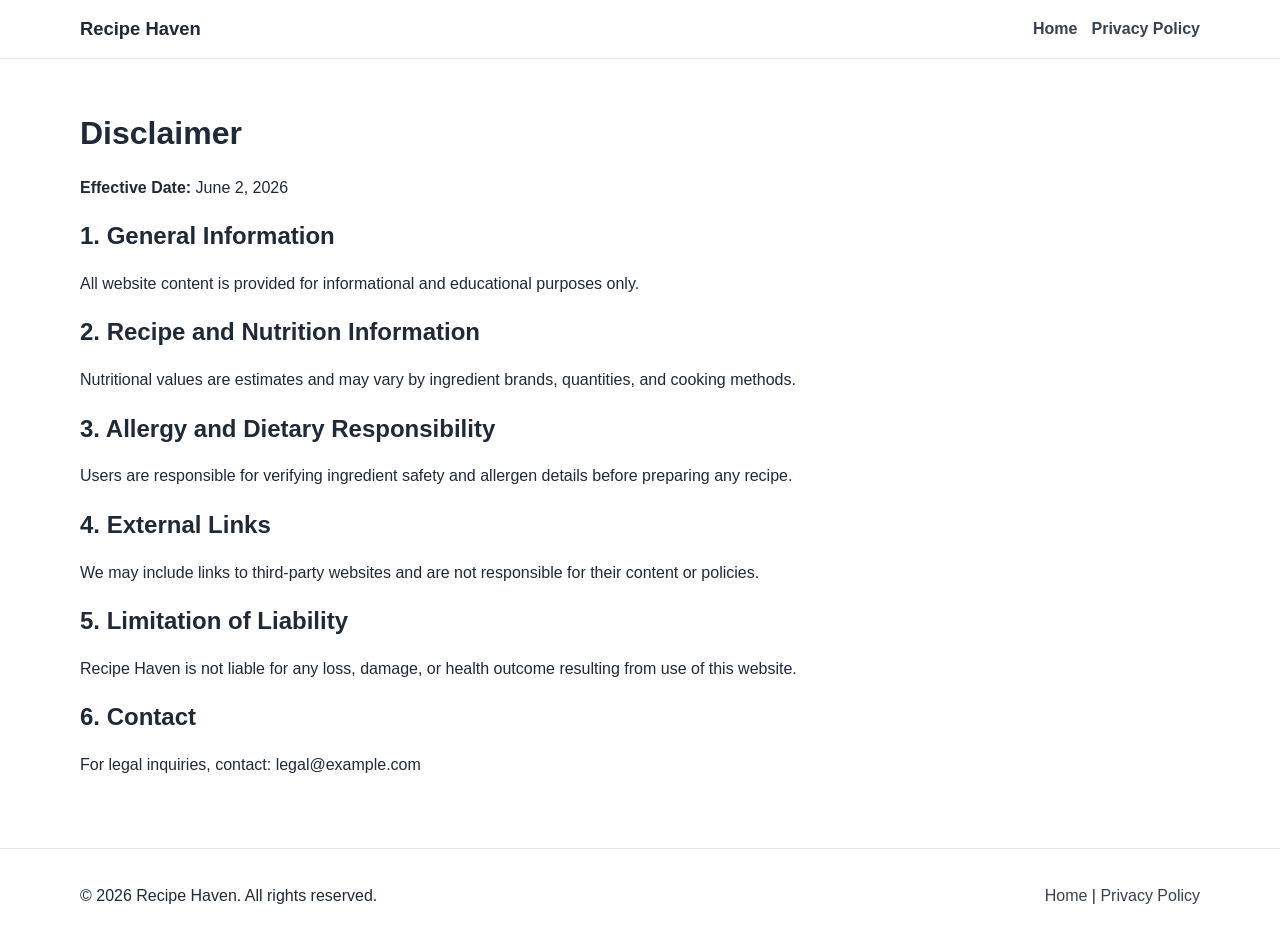
<file: public/disclaimer.html>
<!DOCTYPE html>
<html lang="en">
<head>
  <meta charset="UTF-8" />
  <meta name="viewport" content="width=device-width, initial-scale=1.0" />
  <title>Disclaimer | Recipe Haven</title>
  <meta name="description" content="Read Recipe Haven disclaimer regarding recipe information, nutrition estimates, and external links." />
  <meta name="robots" content="index, follow" />
  <link rel="canonical" href="https://www.example.com/disclaimer.html" />
  <link rel="stylesheet" href="style.css" />
</head>
<body>
  <header class="site-header">
    <div class="container nav-wrap">
      <a href="index.html" class="logo">Recipe Haven</a>
      <nav>
        <ul class="nav-links">
          <li><a href="index.html">Home</a></li>
          <li><a href="privacy-policy.html">Privacy Policy</a></li>
        </ul>
      </nav>
    </div>
  </header>

  <main class="section">
    <div class="container legal">
      <h1>Disclaimer</h1>
      <p><strong>Effective Date:</strong> June 2, 2026</p>

      <h2>1. General Information</h2>
      <p>All website content is provided for informational and educational purposes only.</p>

      <h2>2. Recipe and Nutrition Information</h2>
      <p>Nutritional values are estimates and may vary by ingredient brands, quantities, and cooking methods.</p>

      <h2>3. Allergy and Dietary Responsibility</h2>
      <p>Users are responsible for verifying ingredient safety and allergen details before preparing any recipe.</p>

      <h2>4. External Links</h2>
      <p>We may include links to third-party websites and are not responsible for their content or policies.</p>

      <h2>5. Limitation of Liability</h2>
      <p>Recipe Haven is not liable for any loss, damage, or health outcome resulting from use of this website.</p>

      <h2>6. Contact</h2>
      <p>For legal inquiries, contact: legal@example.com</p>
    </div>
  </main>

  <footer class="site-footer">
    <div class="container footer-wrap">
      <p>© <span id="year"></span> Recipe Haven. All rights reserved.</p>
      <div>
        <a href="index.html">Home</a> |
        <a href="privacy-policy.html">Privacy Policy</a>
      </div>
    </div>
  </footer>
  <script src="script.js"></script>
</body>
</html>
</file>
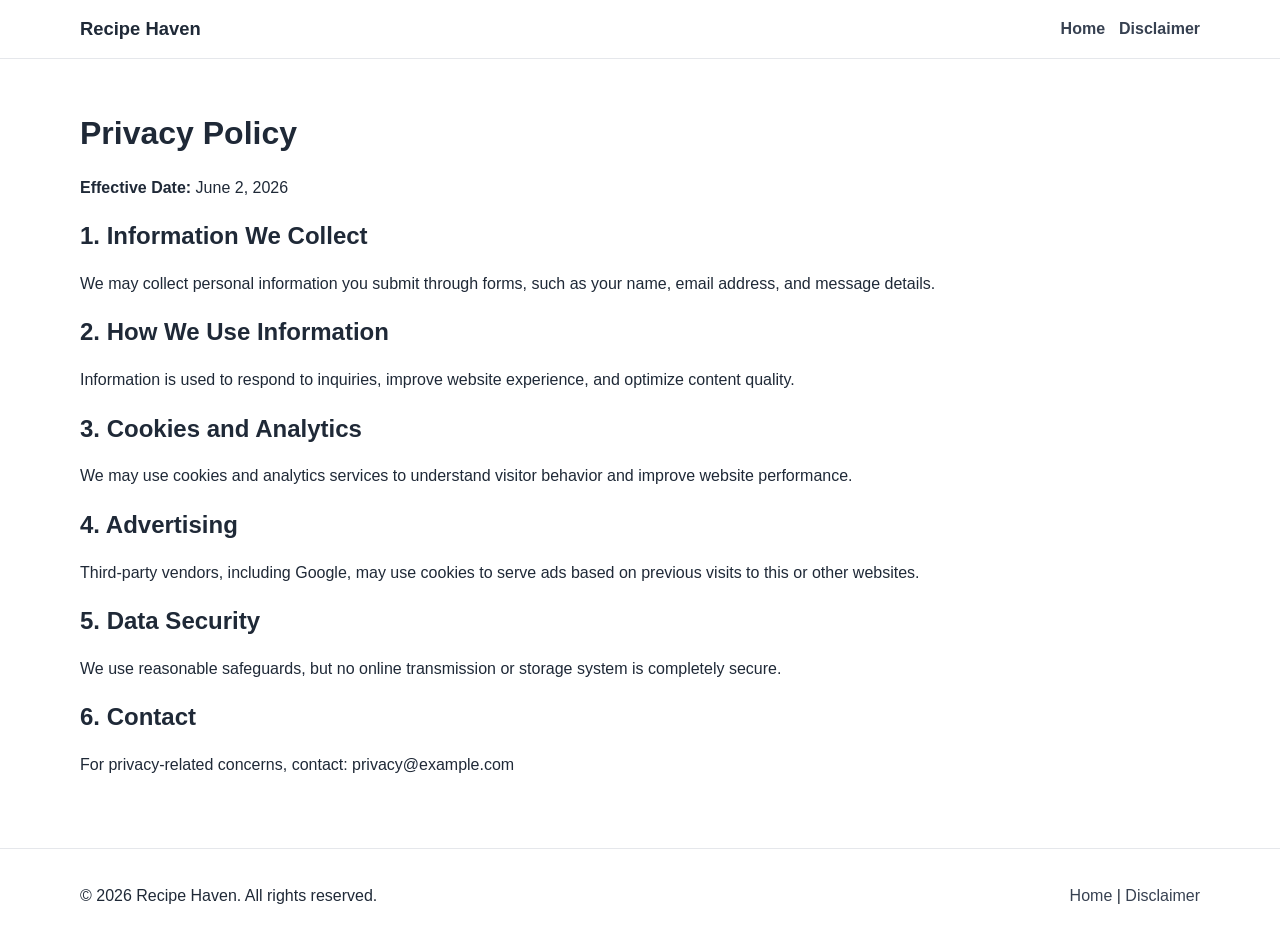
<file: public/privacy-policy.html>
<!DOCTYPE html>
<html lang="en">
<head>
  <meta charset="UTF-8" />
  <meta name="viewport" content="width=device-width, initial-scale=1.0" />
  <title>Privacy Policy | Recipe Haven</title>
  <meta name="description" content="Read Recipe Haven privacy policy regarding cookies, analytics, data handling, and advertising practices." />
  <meta name="robots" content="index, follow" />
  <link rel="canonical" href="https://www.example.com/privacy-policy.html" />
  <link rel="stylesheet" href="style.css" />
</head>
<body>
  <header class="site-header">
    <div class="container nav-wrap">
      <a href="index.html" class="logo">Recipe Haven</a>
      <nav>
        <ul class="nav-links">
          <li><a href="index.html">Home</a></li>
          <li><a href="disclaimer.html">Disclaimer</a></li>
        </ul>
      </nav>
    </div>
  </header>

  <main class="section">
    <div class="container legal">
      <h1>Privacy Policy</h1>
      <p><strong>Effective Date:</strong> June 2, 2026</p>

      <h2>1. Information We Collect</h2>
      <p>We may collect personal information you submit through forms, such as your name, email address, and message details.</p>

      <h2>2. How We Use Information</h2>
      <p>Information is used to respond to inquiries, improve website experience, and optimize content quality.</p>

      <h2>3. Cookies and Analytics</h2>
      <p>We may use cookies and analytics services to understand visitor behavior and improve website performance.</p>

      <h2>4. Advertising</h2>
      <p>Third-party vendors, including Google, may use cookies to serve ads based on previous visits to this or other websites.</p>

      <h2>5. Data Security</h2>
      <p>We use reasonable safeguards, but no online transmission or storage system is completely secure.</p>

      <h2>6. Contact</h2>
      <p>For privacy-related concerns, contact: privacy@example.com</p>
    </div>
  </main>

  <footer class="site-footer">
    <div class="container footer-wrap">
      <p>© <span id="year"></span> Recipe Haven. All rights reserved.</p>
      <div>
        <a href="index.html">Home</a> |
        <a href="disclaimer.html">Disclaimer</a>
      </div>
    </div>
  </footer>
  <script src="script.js"></script>
</body>
</html>
</file>
<file: public/style.css>
:root{
  --bg:#ffffff;
  --text:#1f2937;
  --muted:#f9fafb;
  --primary:#ea580c;
  --primary-dark:#c2410c;
  --border:#e5e7eb;
}
*{box-sizing:border-box}
body{
  margin:0;
  font-family:Arial,sans-serif;
  color:var(--text);
  background:var(--bg);
  line-height:1.65;
}
.container{width:min(1120px,92%);margin:0 auto}
.site-header{
  position:sticky;top:0;z-index:100;background:#fff;border-bottom:1px solid var(--border);
}
.nav-wrap{display:flex;justify-content:space-between;align-items:center;padding:14px 0}
.logo{text-decoration:none;color:var(--text);font-size:1.15rem;font-weight:700}
.nav-links{list-style:none;display:flex;gap:14px;margin:0;padding:0}
.nav-links a{text-decoration:none;color:#374151;font-weight:600}
.hero{padding:50px 0}
.hero-grid{display:grid;grid-template-columns:1.2fr 1fr;gap:24px;align-items:center}
.hero img{width:100%;border-radius:12px;border:1px solid var(--border)}
.section{padding:54px 0}
.muted{background:var(--muted)}
h1,h2,h3{line-height:1.25}
.cards{display:grid;grid-template-columns:repeat(auto-fit,minmax(240px,1fr));gap:18px}
.card{background:#fff;border:1px solid var(--border);border-radius:12px;overflow:hidden}
.card img{width:100%;height:180px;object-fit:cover}
.card-body{padding:14px}
.article article{max-width:880px}
.btn{
  display:inline-block;background:var(--primary);color:#fff;text-decoration:none;border:none;
  padding:10px 16px;border-radius:8px;font-weight:700;cursor:pointer;
}
.btn:hover{background:var(--primary-dark)}
.contact-form{max-width:620px;display:grid;gap:10px}
input,textarea{
  width:100%;padding:10px;border:1px solid #d1d5db;border-radius:8px;font:inherit;
}
.site-footer{
  border-top:1px solid var(--border);padding:18px 0;background:#fff;
}
.footer-wrap{
  display:flex;justify-content:space-between;align-items:center;gap:12px;flex-wrap:wrap;
}
.footer-wrap a{text-decoration:none;color:#374151}
.legal h1{margin-top:0}
@media (max-width:860px){
  .hero-grid{grid-template-columns:1fr}
}
</file>
